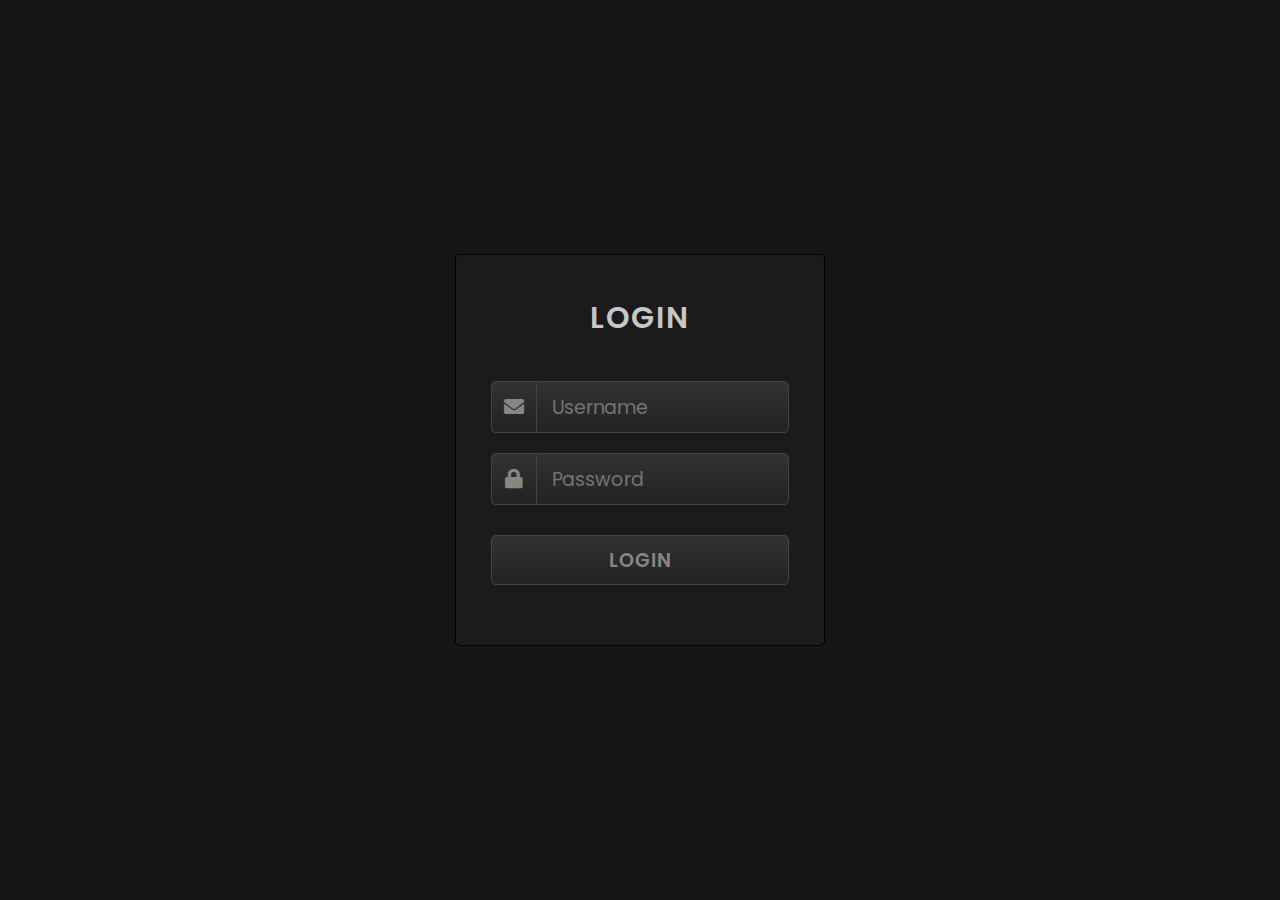
<file: index.html>
<!DOCTYPE html>
<html lang="en" dir="ltr">
  <head>
    <meta charset="utf-8" />
    <title>Login Page</title>
    <link rel="stylesheet" href="style.css" />
    <link
      rel="stylesheet"
      href="https://cdnjs.cloudflare.com/ajax/libs/font-awesome/5.15.3/css/all.min.css"
    />
  </head>
  <body>
    <div class="login-form">
      <div class="text">LOGIN</div>
      <form id="login-form">
        <div class="field">
          <div class="fas fa-envelope"></div>
          <input type="text" id="username" placeholder="Username" required />
        </div>
        <div class="field">
          <div class="fas fa-lock"></div>
          <input
            type="password"
            id="password"
            placeholder="Password"
            required
          />
        </div>
        <button type="submit">LOGIN</button>
      </form>
    </div>
    <script>
      document
        .getElementById("login-form")
        .addEventListener("submit", function (event) {
          event.preventDefault();

          var username = document.getElementById("username").value;
          var password = document.getElementById("password").value;

          if (username === "admin" && password === "admin") {
            window.location.href = "product_display.html";

            setTimeout(lockPage, 10 * 60 * 1000);
          } else {
            alert("Invalid username or password. Please try again.");
          }
        });
    </script>
  </body>
</html>
<style>
  @import url("https://fonts.googleapis.com/css?family=Poppins&display=swap");
  * {
    margin: 0;
    padding: 0;
    font-family: "Poppins", sans-serif;
  }
  body {
    display: flex;
    height: 100vh;
    text-align: center;
    align-items: center;
    justify-content: center;
    background: #151515;
  }
  .login-form {
    position: relative;
    width: 370px;
    height: auto;
    background: #1b1b1b;
    padding: 40px 35px 60px;
    box-sizing: border-box;
    border: 1px solid black;
    border-radius: 5px;
    box-shadow: inset 0 0 1px #272727;
  }
  .text {
    font-size: 30px;
    color: #c7c7c7;
    font-weight: 600;
    letter-spacing: 2px;
  }
  form {
    margin-top: 40px;
  }
  form .field {
    margin-top: 20px;
    display: flex;
  }
  .field .fas {
    height: 50px;
    width: 60px;
    color: #868686;
    font-size: 20px;
    line-height: 50px;
    border: 1px solid #444;
    border-right: none;
    border-radius: 5px 0 0 5px;
    background: linear-gradient(#333, #222);
  }
  .field input,
  form button {
    height: 50px;
    width: 100%;
    outline: none;
    font-size: 19px;
    color: #868686;
    padding: 0 15px;
    border-radius: 0 5px 5px 0;
    border: 1px solid #444;
    caret-color: #339933;
    background: linear-gradient(#333, #222);
  }
  input:focus {
    color: #339933;
    box-shadow: 0 0 5px rgba(0, 255, 0, 0.2), inset 0 0 5px rgba(0, 255, 0, 0.1);
    background: linear-gradient(#333933, #222922);
    animation: glow 0.8s ease-out infinite alternate;
  }
  @keyframes glow {
    0% {
      border-color: #339933;
      box-shadow: 0 0 5px rgba(0, 255, 0, 0.2), inset 0 0 5px rgba(0, 0, 0, 0.1);
    }
    100% {
      border-color: #6f6;
      box-shadow: 0 0 20px rgba(0, 255, 0, 0.6),
        inset 0 0 10px rgba(0, 255, 0, 0.4);
    }
  }
  button {
    margin-top: 30px;
    border-radius: 5px !important;
    font-weight: 600;
    letter-spacing: 1px;
    cursor: pointer;
  }
  button:hover {
    color: #339933;
    border: 1px solid #339933;
    box-shadow: 0 0 5px rgba(0, 255, 0, 0.3), 0 0 10px rgba(0, 255, 0, 0.2),
      0 0 15px rgba(0, 255, 0, 0.1), 0 2px 0 black;
  }
  .link {
    margin-top: 25px;
    color: #868686;
  }
  .link a {
    color: #339933;
    text-decoration: none;
  }
  .link a:hover {
    text-decoration: underline;
  }
</style>
</file>
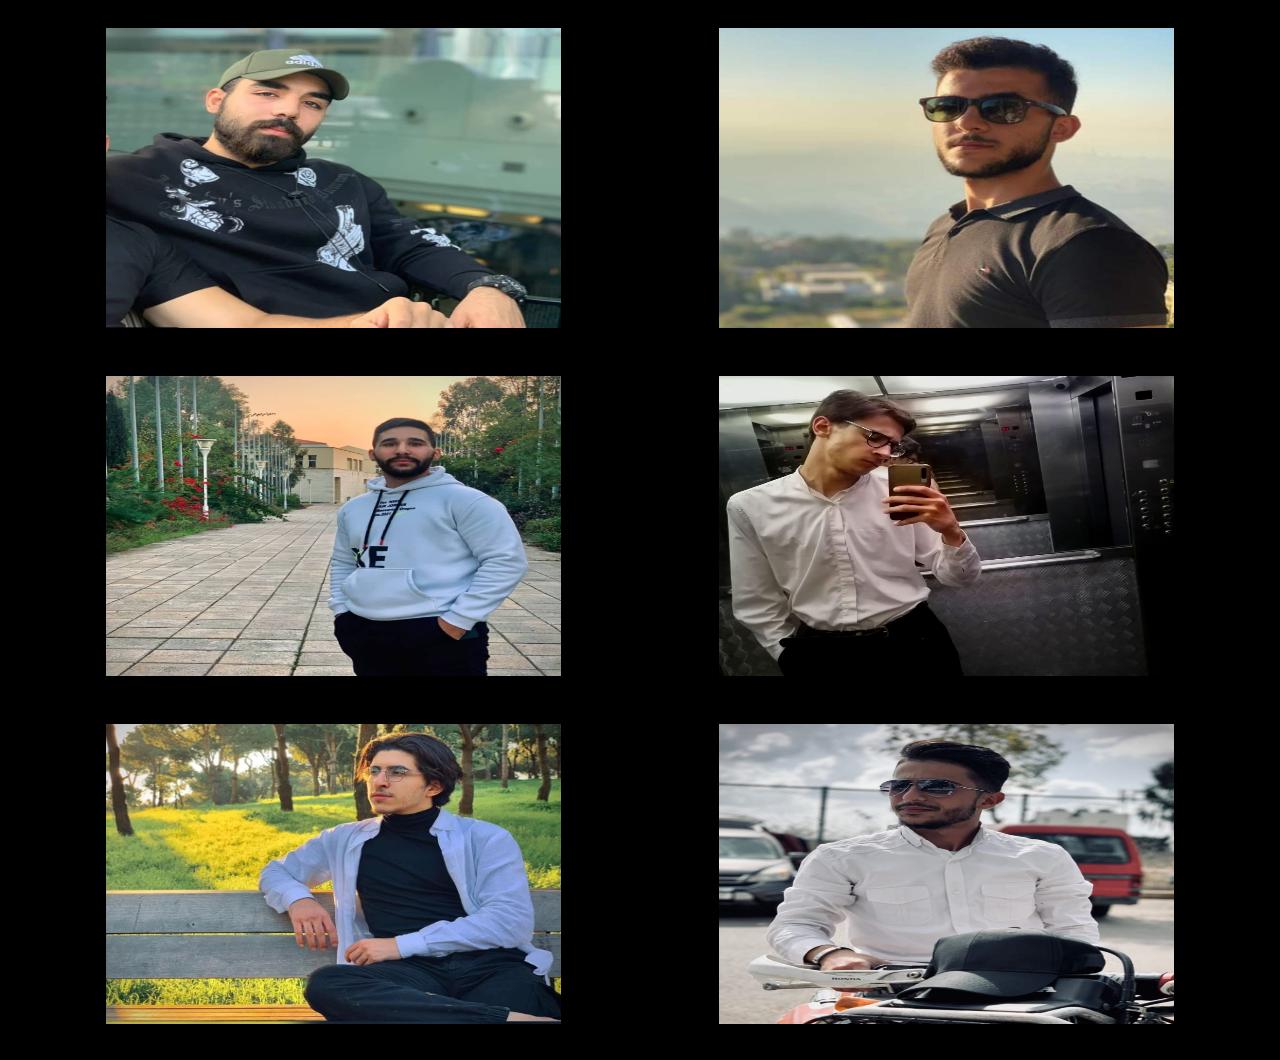
<file: product_display.html>
<!DOCTYPE html>
<html lang="en">
  <head>
    <meta charset="UTF-8" />
    <meta name="viewport" content="width=device-width, initial-scale=1.0" />
    <title>AL MAAREF GANG</title>
    <link rel="stylesheet" href="style.css" />
  </head>
  <body>
    <div class="row">
      <div class="product">
        <img src="Hassan Mortada.jpeg" alt="Hassan Mortada" />
        <div class="description">
          <h2>Hassan Mortada</h2>
        </div>
      </div>

      <div class="product">
        <img src="Mahdi Alayan.jpeg" alt="Mahdi Alayan" />
        <div class="description">
          <h2>Mahdi Alayan</h2>
        </div>
      </div>
    </div>

    <div class="row">
      <div class="product">
        <img src="Hussein Ghezzawi.jpeg" alt="Hussein Ghezzawi" />
        <div class="description">
          <h2>Hussein Ghezzawi</h2>
        </div>
      </div>

      <div class="product">
        <img src="Kamel Faour.jpeg" alt="Kamel Faour" />
        <div class="description">
          <h2>Kamel Faour</h2>
        </div>
      </div>
    </div>

    <div class="row">
      <div class="product">
        <img src="Ali Ghoul.jpeg" alt="Ali Ghoul" />
        <div class="description">
          <h2>Ali Ghoul</h2>
        </div>
      </div>

      <div class="product">
        <img src="ali ayoub.jpeg" alt="Ali Ayoub" />
        <div class="description">
          <h2>Ali Ayoub</h2>
        </div>
      </div>
    </div>
  </body>
</html>
</file>
<file: style.css>
body {
  background-color: black;
}

.product {
  display: inline-block;
  width: 45%;
  margin: 10px;
  padding: 10px;
  border: none;
  text-align: center;
  position: relative;
  overflow: hidden;
}

.product img {
  width: 80%;
  height: 300px;
  transition: transform 0.2s;
}

.product .description {
  display: flex;
  justify-content: center;
  align-items: center;
  text-align: center;
  background-color: rgba(0, 0, 0, 0.8);
  color: #fff;
  text-align: center;
  padding: 10px;
  position: absolute;
  top: 0;
  left: 0;
  right: 0;
  bottom: 0;
  transform: translateY(100%);
  transition: transform 0.2s;
}

.product:hover .description {
  transform: translateY(0);
}

.product:hover img {
  transform: scale(1.05);
}

.row {
  text-align: center;
}
</file>
